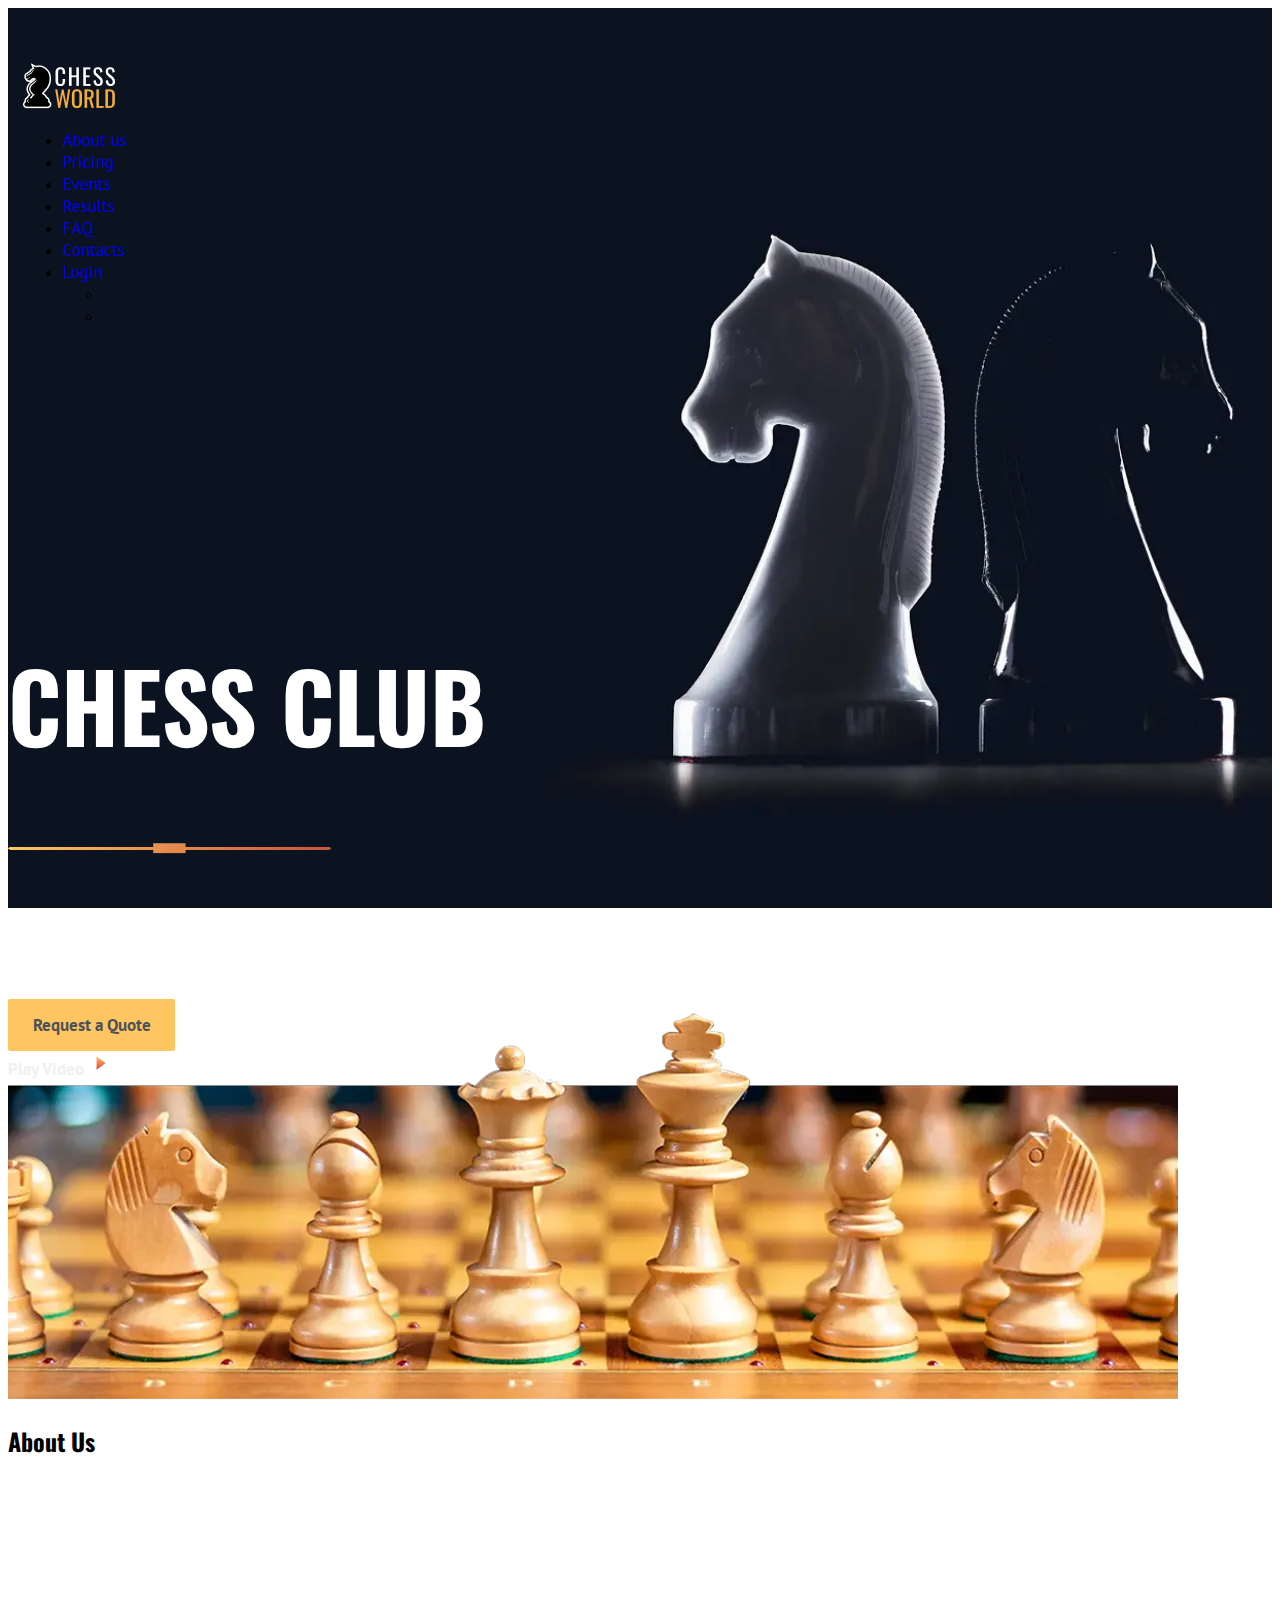
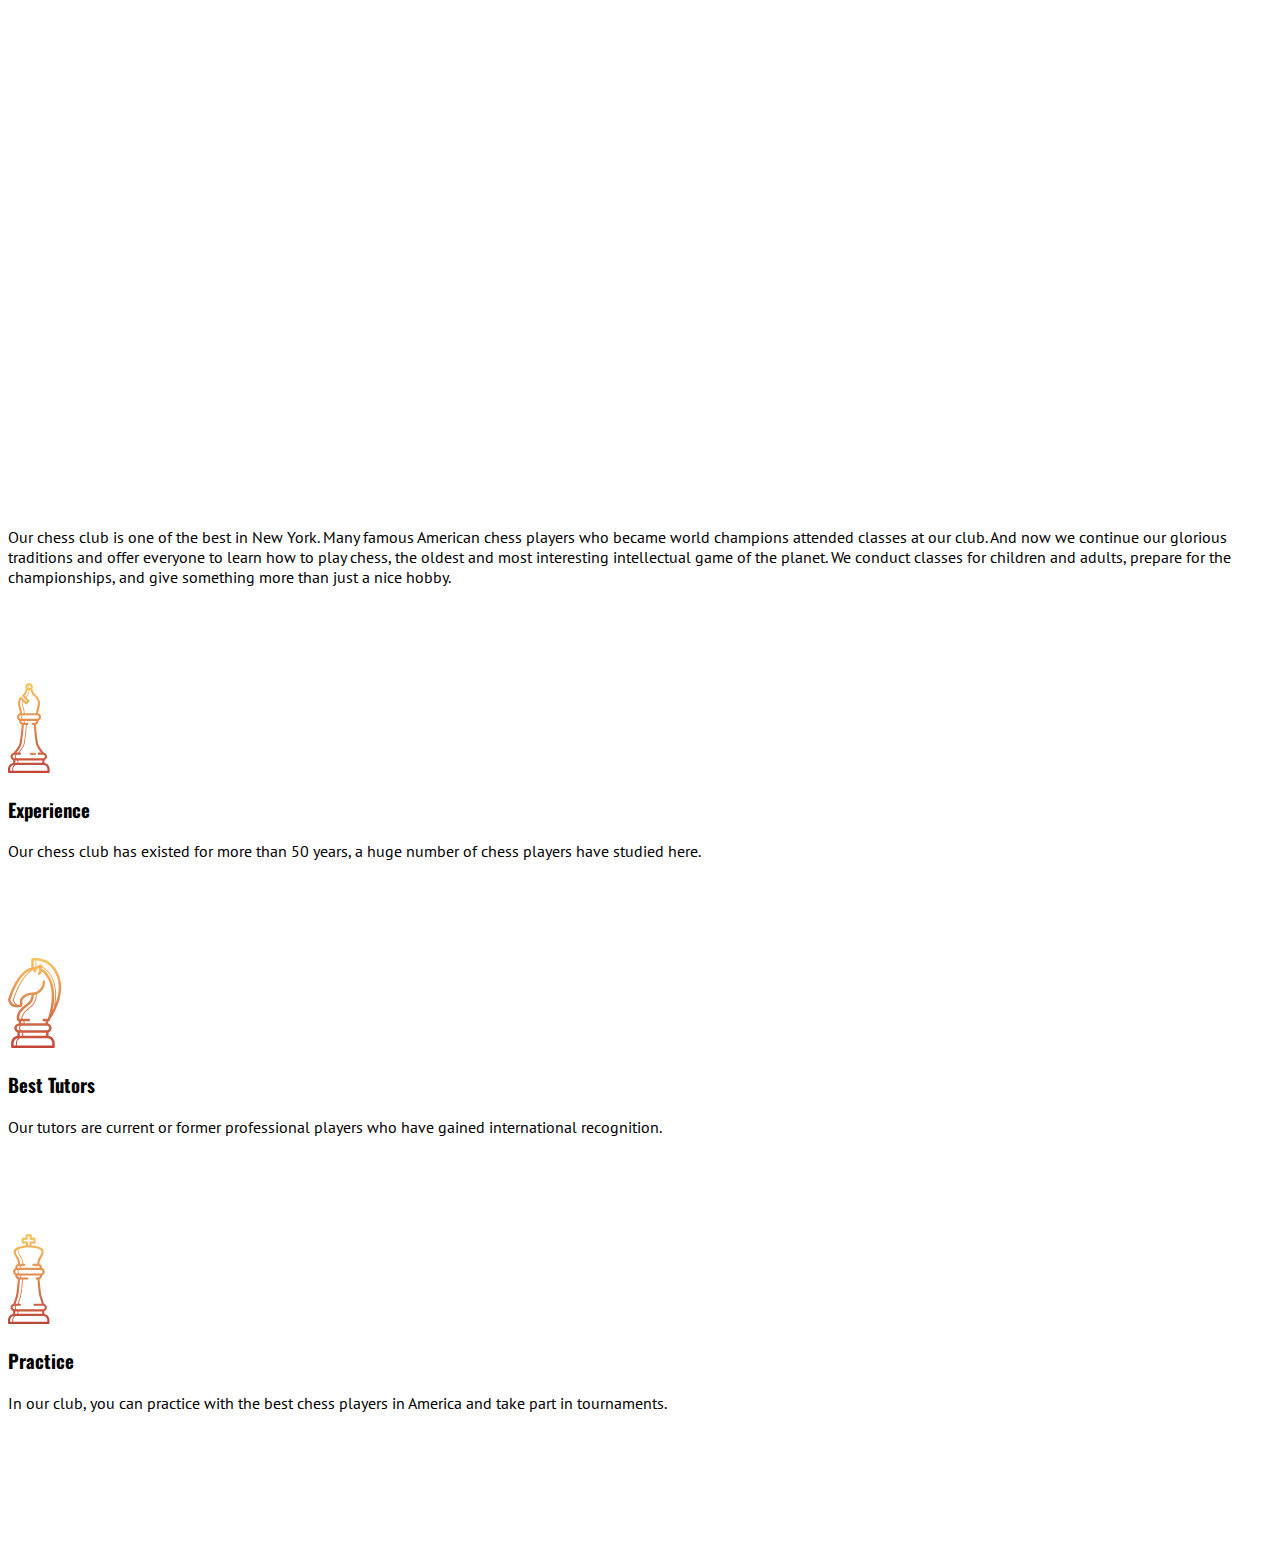
<file: index.html>
<!DOCTYPE html>
<html lang="en">

<head>
  <meta charset="utf-8">
  <meta name="viewport" content="width=device-width, initial-scale=1">
  <title>CHESS CLUB</title>
  <meta name="description"
    content="Join the premier NYC Chess Club for kids and adults. Get professional chess lessons, championship prep, and meet world-class tutors with 50+ years of experience.">

  <!--Oswald font-->
  <link rel="preconnect" href="https://fonts.googleapis.com">
  <link rel="preconnect" href="https://fonts.gstatic.com" crossorigin>
  <link
    href="https://fonts.googleapis.com/css2?family=Oswald:wght@200..700&family=Roboto:ital,wght@0,100..900;1,100..900&display=swap"
    rel="stylesheet">

  <!--PT Sans-->
  <link rel="preconnect" href="https://fonts.googleapis.com">
  <link rel="preconnect" href="https://fonts.gstatic.com" crossorigin>
  <link href="https://fonts.googleapis.com/css2?family=PT+Sans:ital,wght@0,400;0,700;1,400;1,700&display=swap"
    rel="stylesheet">

  <!--bootstrab link-->
  <link href="https://cdn.jsdelivr.net/npm/bootstrap@5.3.8/dist/css/bootstrap.min.css" rel="stylesheet"
    integrity="sha384-sRIl4kxILFvY47J16cr9ZwB07vP4J8+LH7qKQnuqkuIAvNWLzeN8tE5YBujZqJLB" crossorigin="anonymous">


  <!--base file-->
  <link rel="stylesheet" href="assests/css/base.css">
  <!--main link-->
  <link rel="stylesheet" href="assests/css/main.css">
</head>

<body>
  <header class="header">
    <nav class="navbar navbar-expand-lg paddingt55 paddingLR15">
      <div class="container">
        <a class="navbar-brand" href="./index.html"><img src="./assests/img/index/logo.png" alt="logo"></a>
        <button class="navbar-toggler" type="button" data-bs-toggle="collapse" data-bs-target="#navbarNavDropdown"
          aria-controls="navbarNavDropdown" aria-expanded="false" aria-label="Toggle navigation">
          <span class="navbar-toggler-icon"></span>
        </button>
        <div class="collapse navbar-collapse" id="navbarNavDropdown">
          <ul class="navbar-nav ms-auto text-center gap40">
            <li class="nav-item">
              <a class="nav-link text-light" href="./About.html">About us</a>
            </li>
            <li class="nav-item">
              <a class="nav-link text-light" href="./Pricing.html">Pricing</a>
            </li>
            <li class="nav-item">
              <a class="nav-link text-light" href="./Events.html">Events</a>
            </li>
            <li class="nav-item">
              <a class="nav-link text-light" href="./Results.html">Results</a>
            </li>
            <li class="nav-item">
              <a class="nav-link text-light" href="./FAQ.html">FAQ</a>
            </li>
            <li class="nav-item">
              <a class="nav-link text-light" href="./Contacts.html">Contacts</a>
            </li>
            <li class="nav-item dropdown">
              <a class="nav-link text-light dropdown-toggle" href="#" role="button" data-bs-toggle="dropdown"
                aria-expanded="false">
                Login
              </a>
              <ul class="dropdown-menu">
                <li><a class="dropdown-item text-coldark" href="./Signup.html">Sign up</a></li>
                <li><a class="dropdown-item text-coldark" href="./Signin.html">Sign in</a></li>
              </ul>
            </li>
          </ul>
        </div>
      </div>
    </nav>

    <section class="hero d-flex align-items-center h-100 paddingB250 paddingt250">
      <div class="container">
        <div class="chess align-items-start paddingB18">
          <h1>CHESS CLUB</h1>
        </div>
        <div class="image paddingB21"><img src="./assests/img/index/shape.webp" alt=""></div>
        <p class="desOfTitle text-light paddingB41">One of the best chess clubs in New York for kids and adults.</p>
        <div class="d-flex gap-4 flex-wrap">
          <div class="reqTContact"><a class="innerreqTContact bg-yellow text-black" href="./Contacts.html">Request a
              Quote</a></div>
          <div class="play d-flex align-items-center">
            <a href="./Results.html">
              <span class="inplay text-light">Play Video</span>
              <img src="assests/img/index/triangle.svg">
            </a>
          </div>
        </div>
      </div>
    </section>
  </header>

  <main>
    <section class="aboutUst container">
      <div class="chessboard text-center paddingt100">
        <img src="./assests/img/index/Illustration.webp" alt="chessboard">
      </div>
      <div class="about d-flex flex-column text-center justify-content-center align-items-center">
        <h2>About Us</h2>
        <img src="assests/img/index/shape1.webp" alt="">
        <p>Our chess club is one of the best in New York. Many famous American chess players who became world champions
          attended classes at our club. And now we
          continue our glorious traditions and offer everyone to learn how to play chess, the oldest and most
          interesting intellectual game of the planet. We conduct
          classes for children and adults, prepare for the championships, and give something more than just a nice
          hobby.</p>
      </div>
      <div class="paddingt40 paddingB82">
        <div class="row">
          <div class="col-sm-4 mb-3 mb-sm-0">
            <div class="card rounded-0 border2">
              <div class="card-body text-center d-flex flex-column align-items-center gap15 paddingB41 ">
                <img class="paddingt40" src="assests/img/index/elephant.webp" alt="elephant">
                <h3 class="card-title">Experience</h3>
                <p class="card-text about">Our chess club has existed for more than 50 years, a huge number of chess players have studied here.</p>
              </div>
            </div>
          </div>
          <div class="col-sm-4">
            <div class="card rounded-0 border2">
              <div class="card-body text-center d-flex flex-column align-items-center gap15 paddingB41">
                <img class="paddingt40" src="assests/img/index/knight.webp" alt="knight">
                <h3 class="card-title">Best Tutors</h3>
                <p class="card-text">Our tutors are current or former professional players who have gained international recognition.</p>
              </div>
            </div>
          </div>
          <div class="col-sm-4">
            <div class="card rounded-0 border2">
              <div class="card-body text-center d-flex flex-column align-items-center gap15 paddingB41">
                <img class="paddingt40" src="assests/img/index/king.webp" alt="king">
                <h3 class="card-title">Practice</h3>
                <p class="card-text">In our club, you can practice with the best chess players in America and take part in tournaments.</p>
              </div>
            </div>
          </div>
        </div>
      </div>
    </section>

    <section>

    </section>
  </main>





  <!--Js link-->
  <script src="https://cdn.jsdelivr.net/npm/bootstrap@5.3.8/dist/js/bootstrap.bundle.min.js"
    integrity="sha384-FKyoEForCGlyvwx9Hj09JcYn3nv7wiPVlz7YYwJrWVcXK/BmnVDxM+D2scQbITxI"
    crossorigin="anonymous"></script>
</body>

</html>
</file>
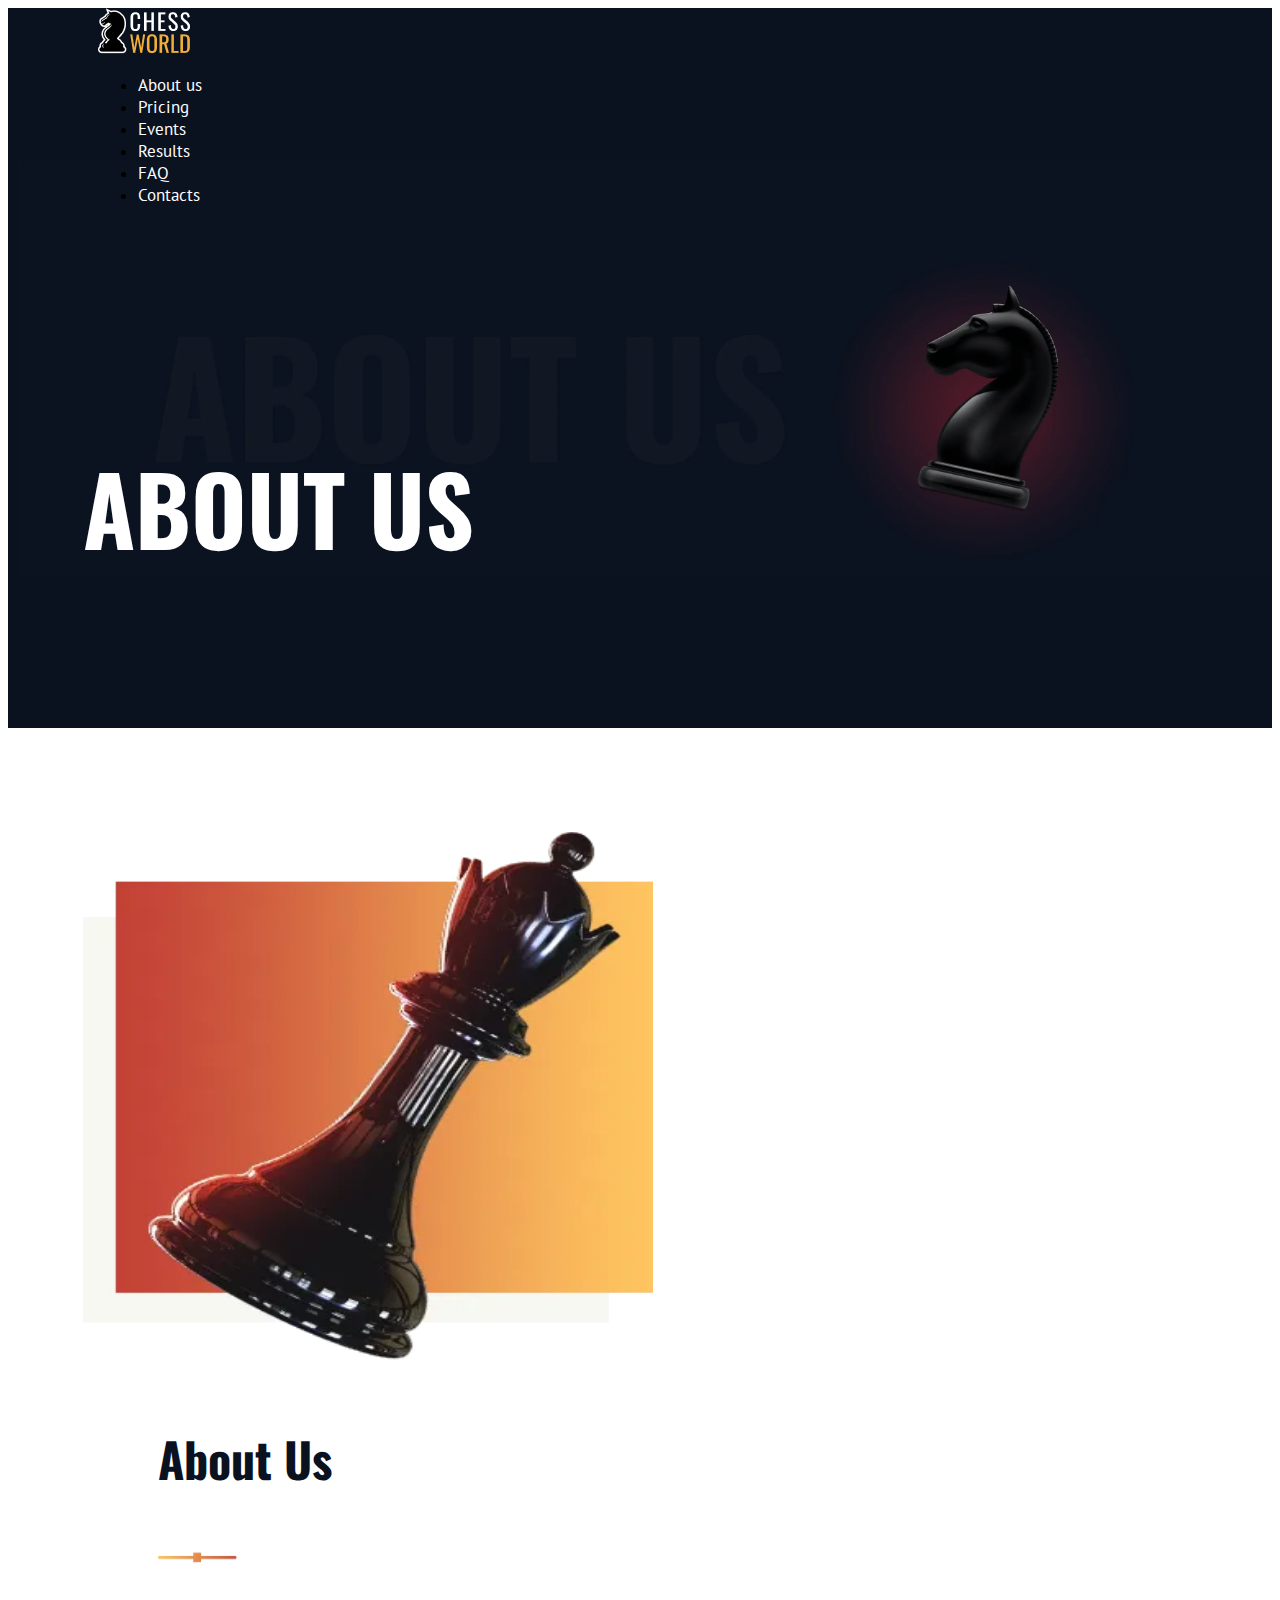
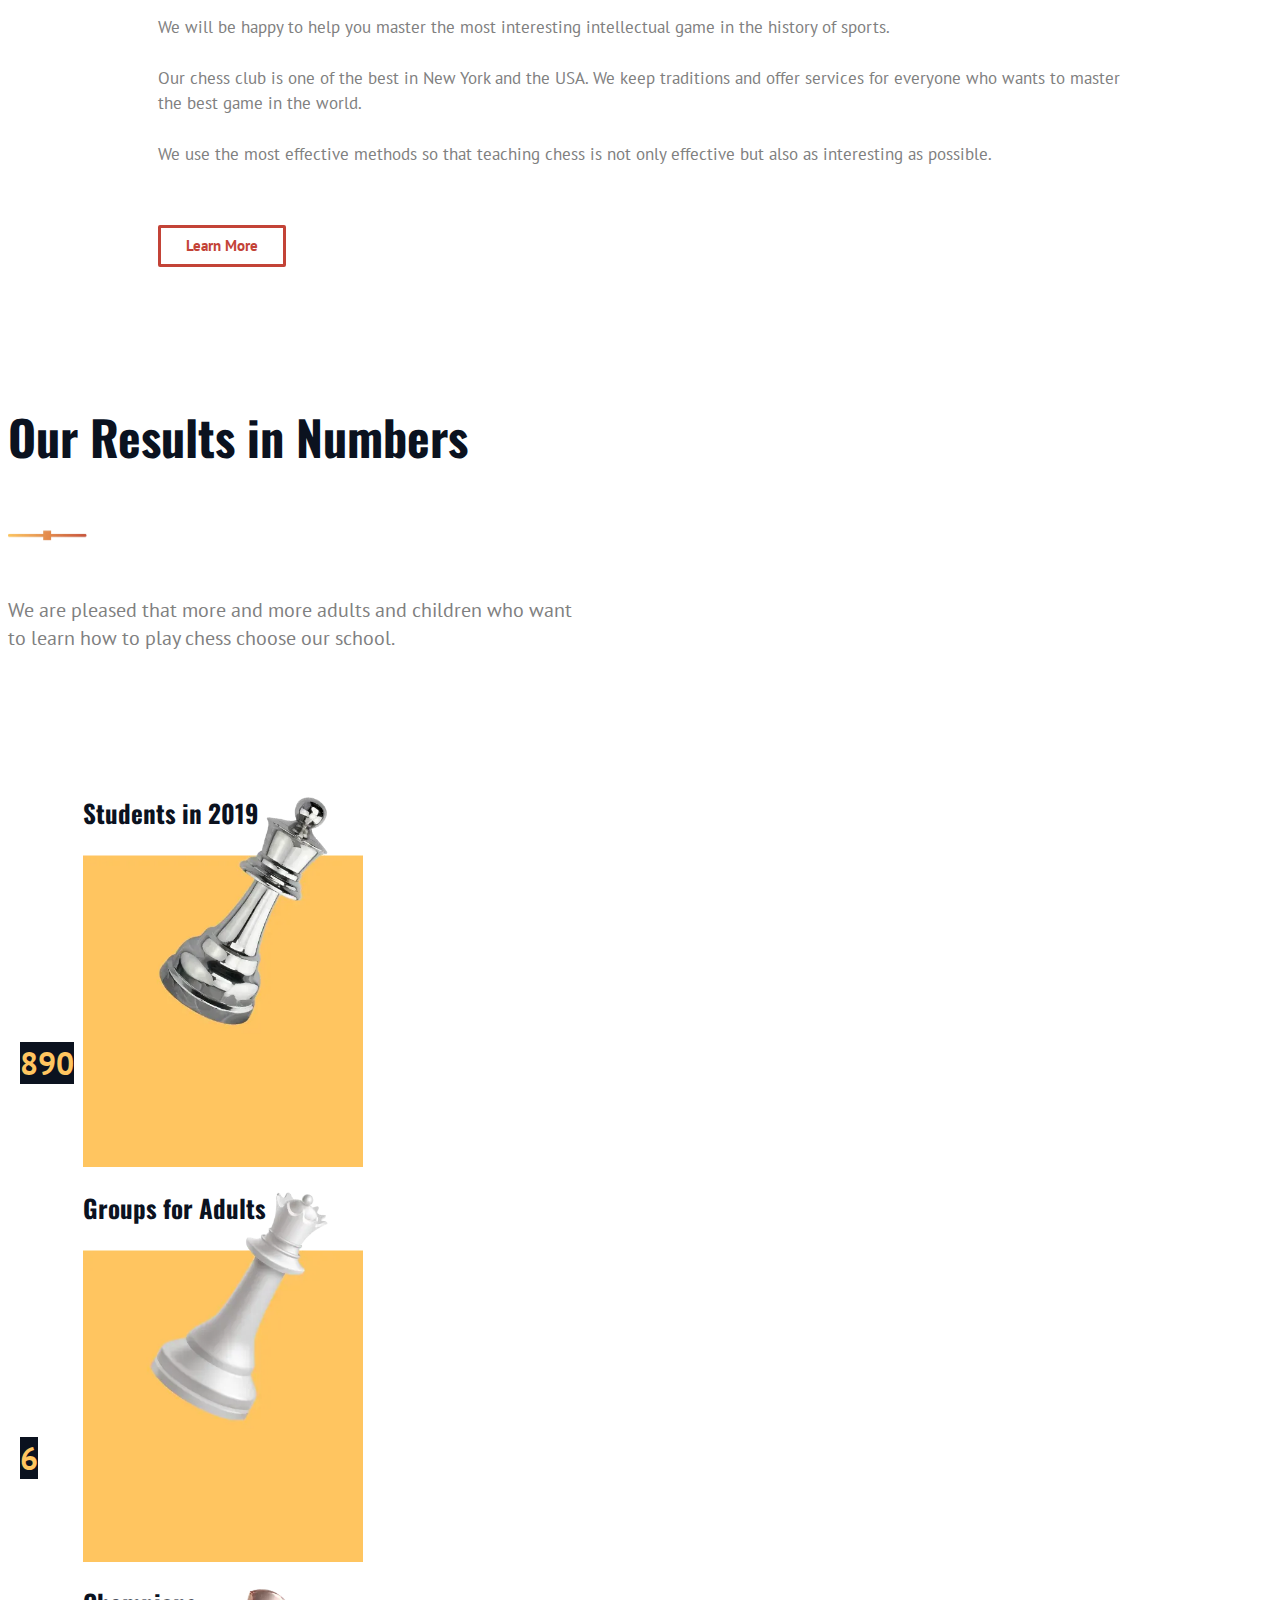
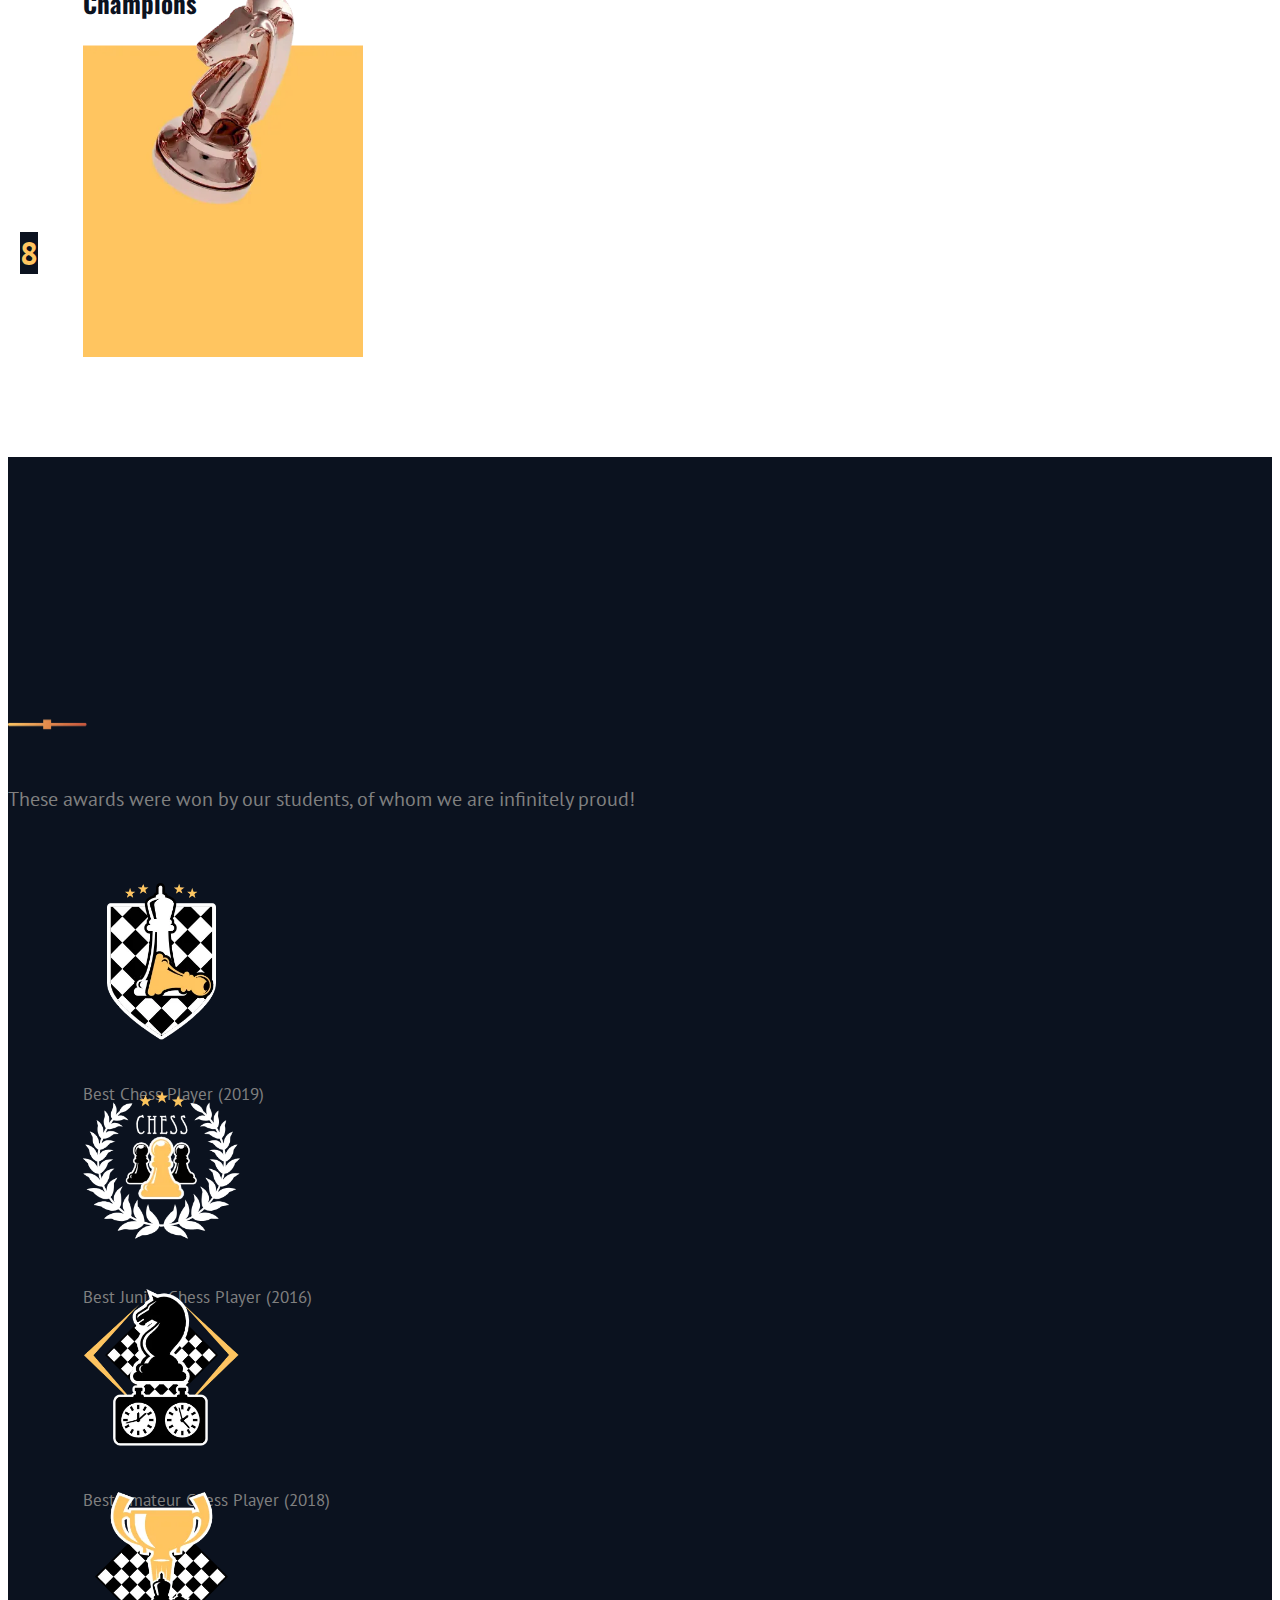
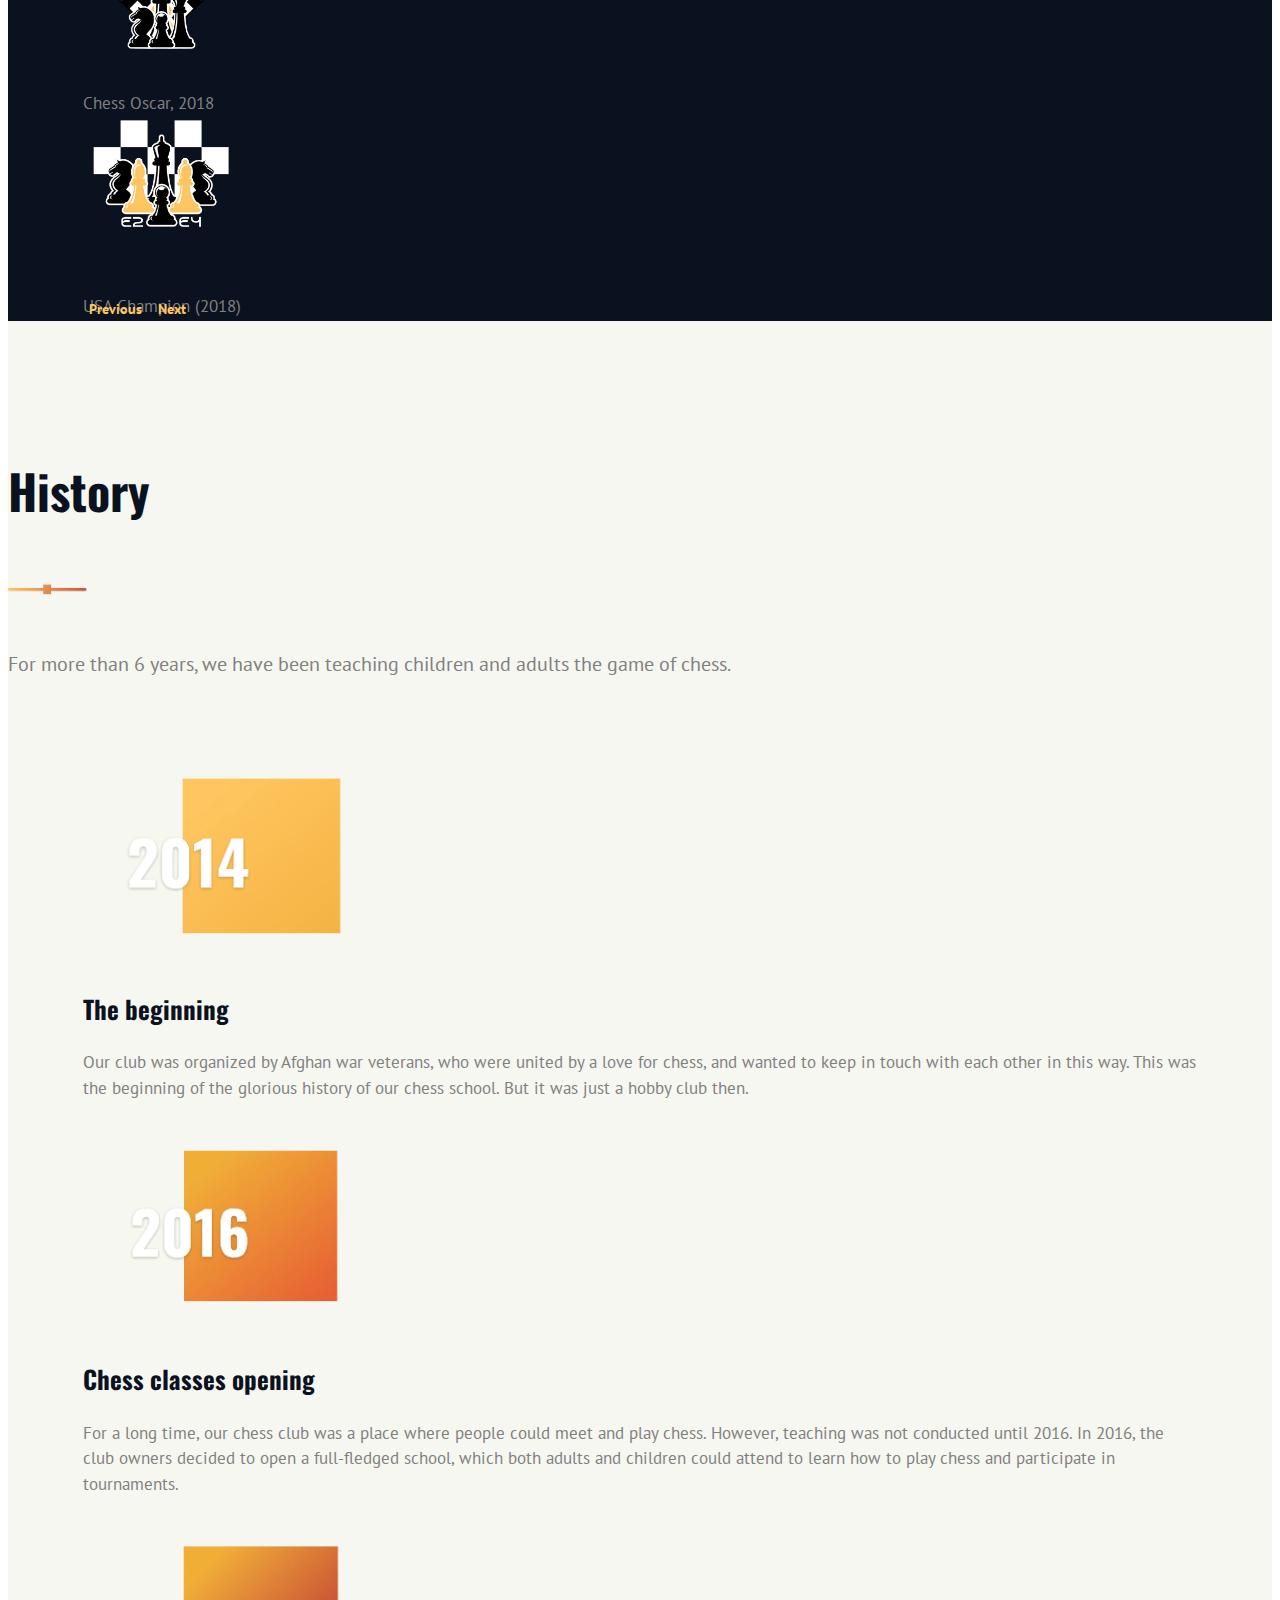
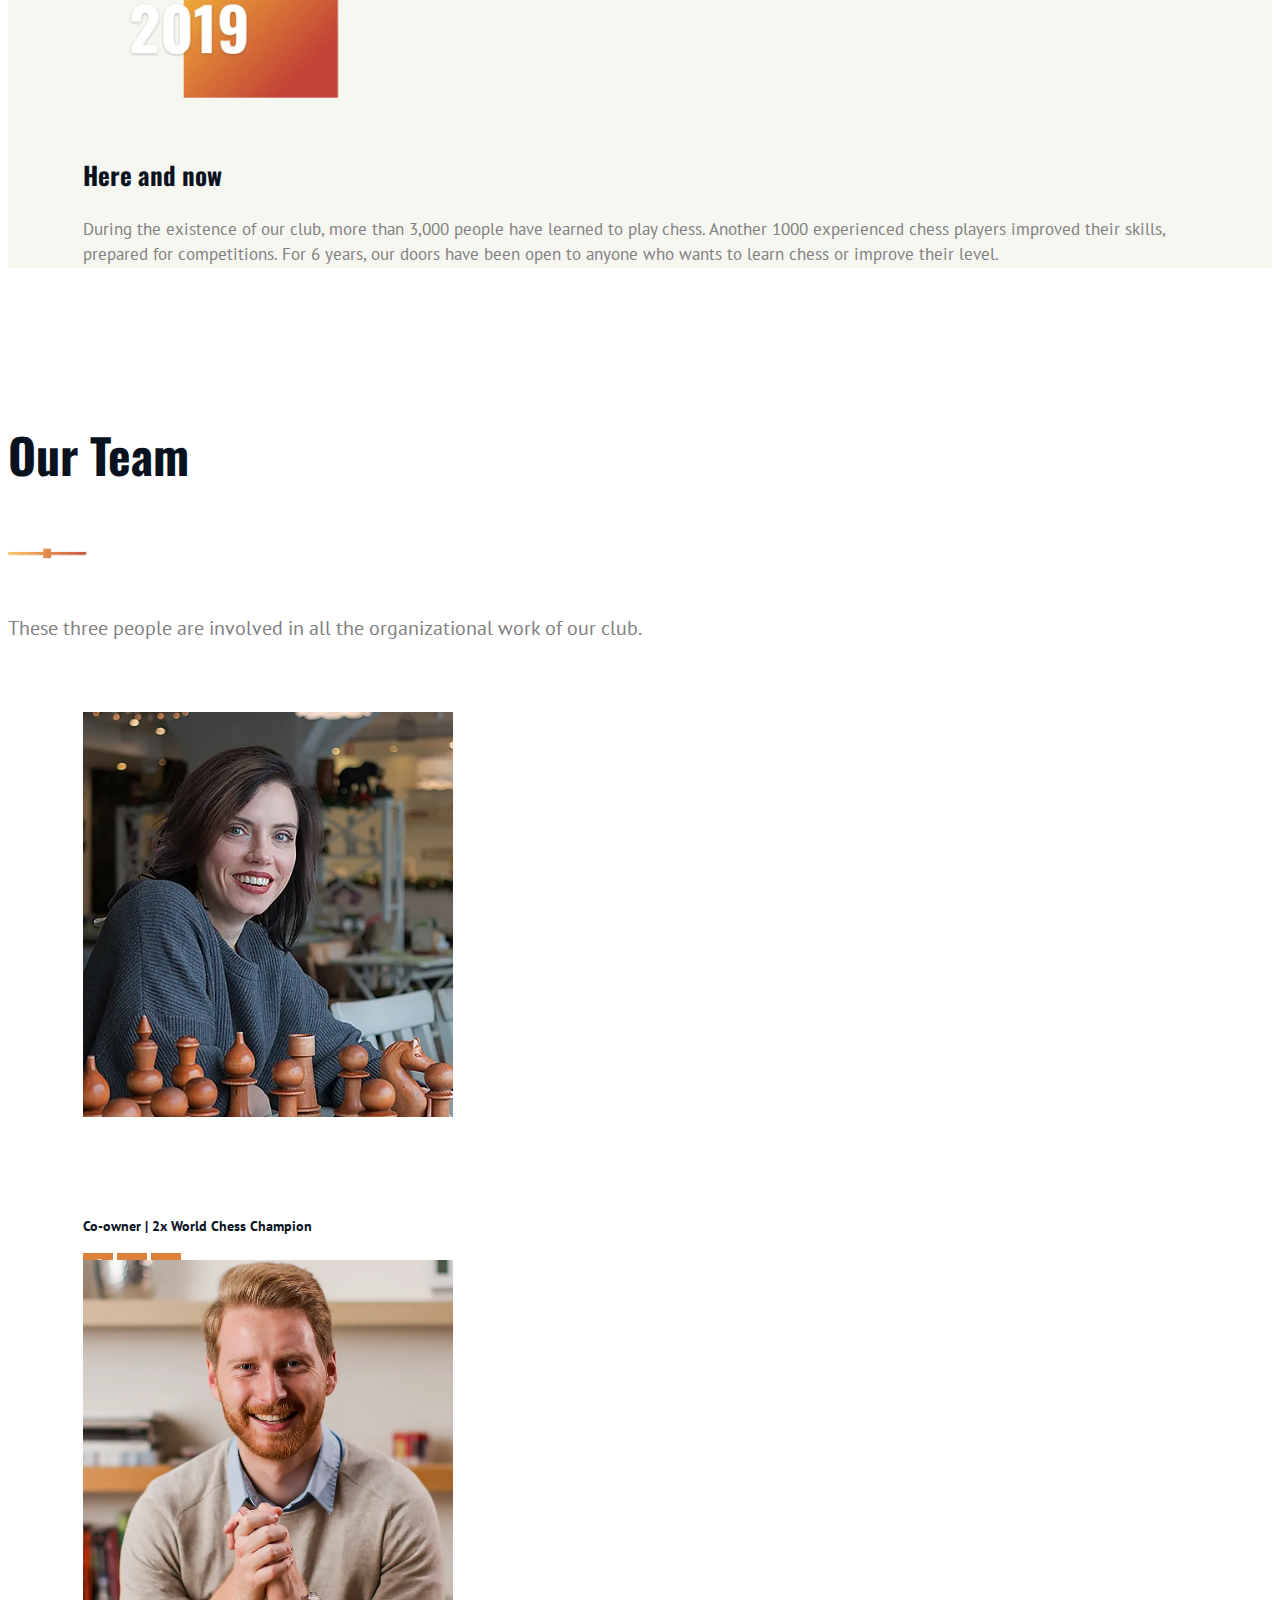
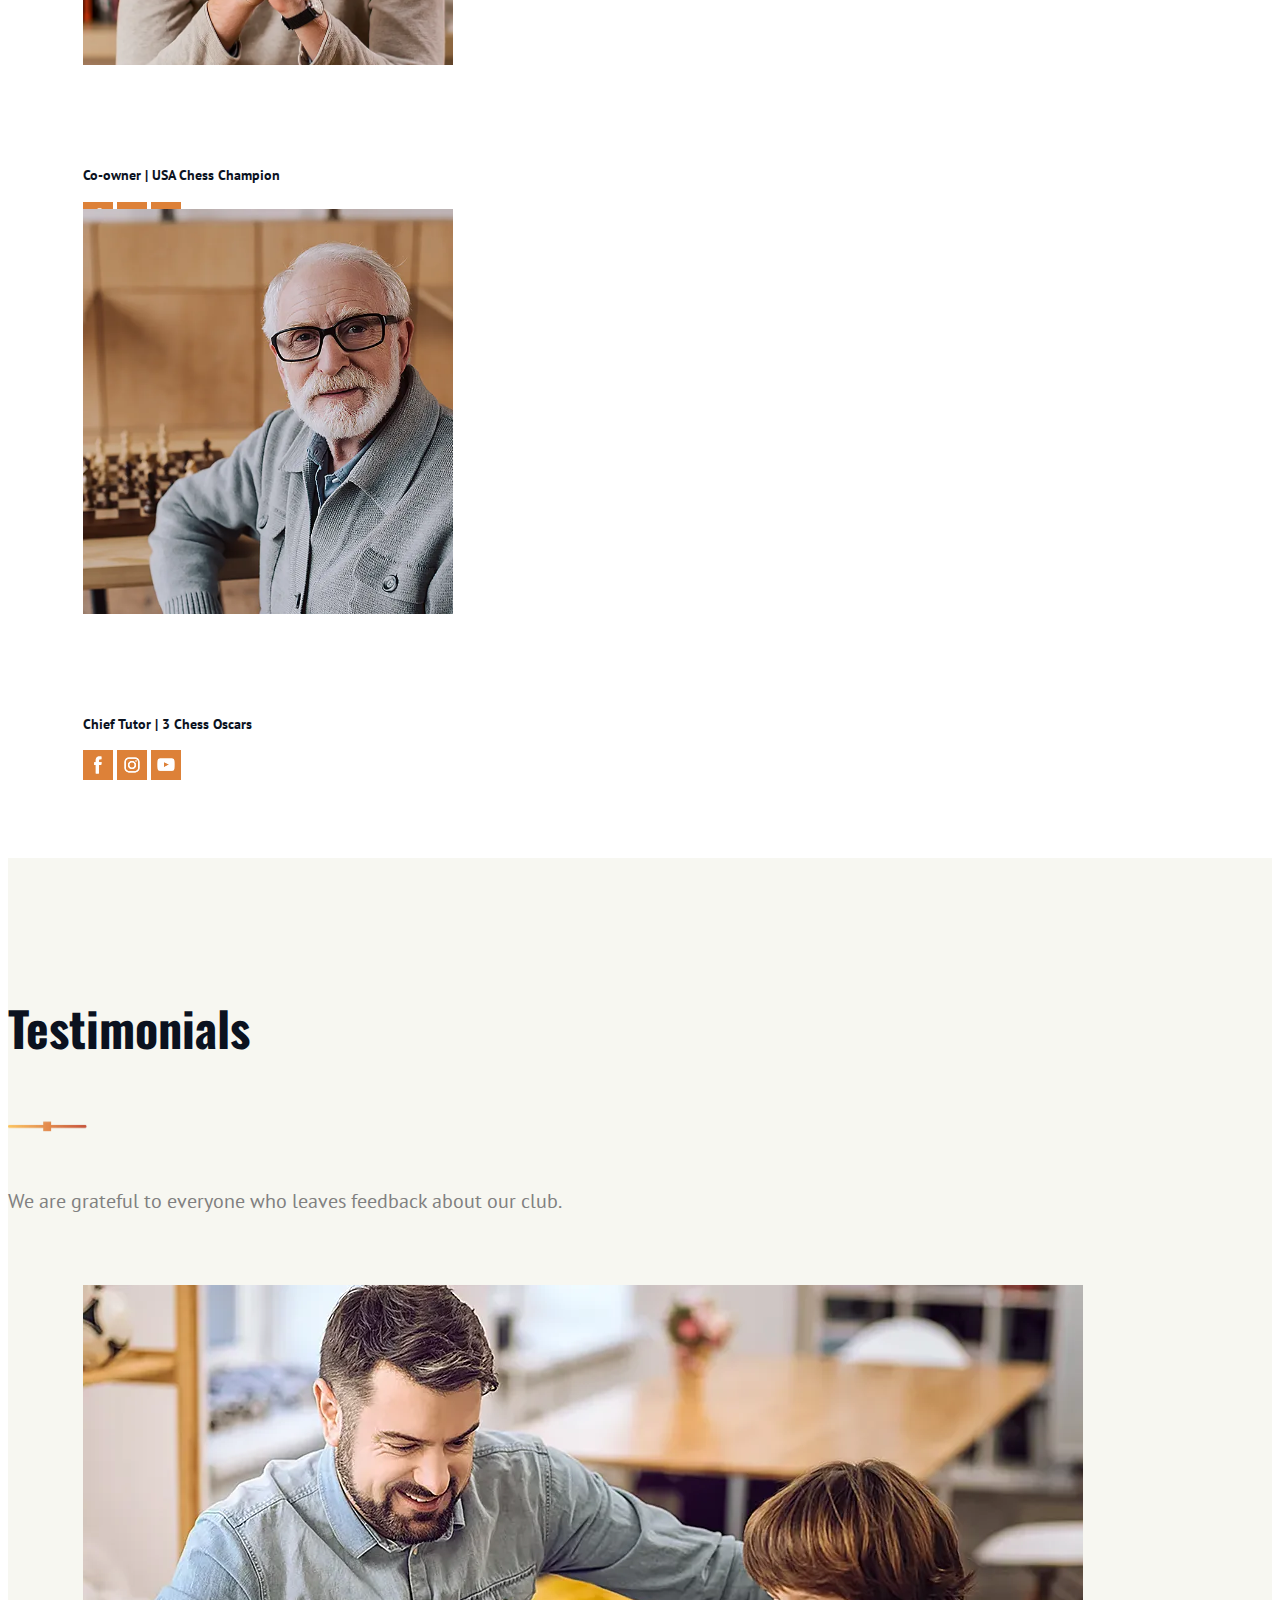
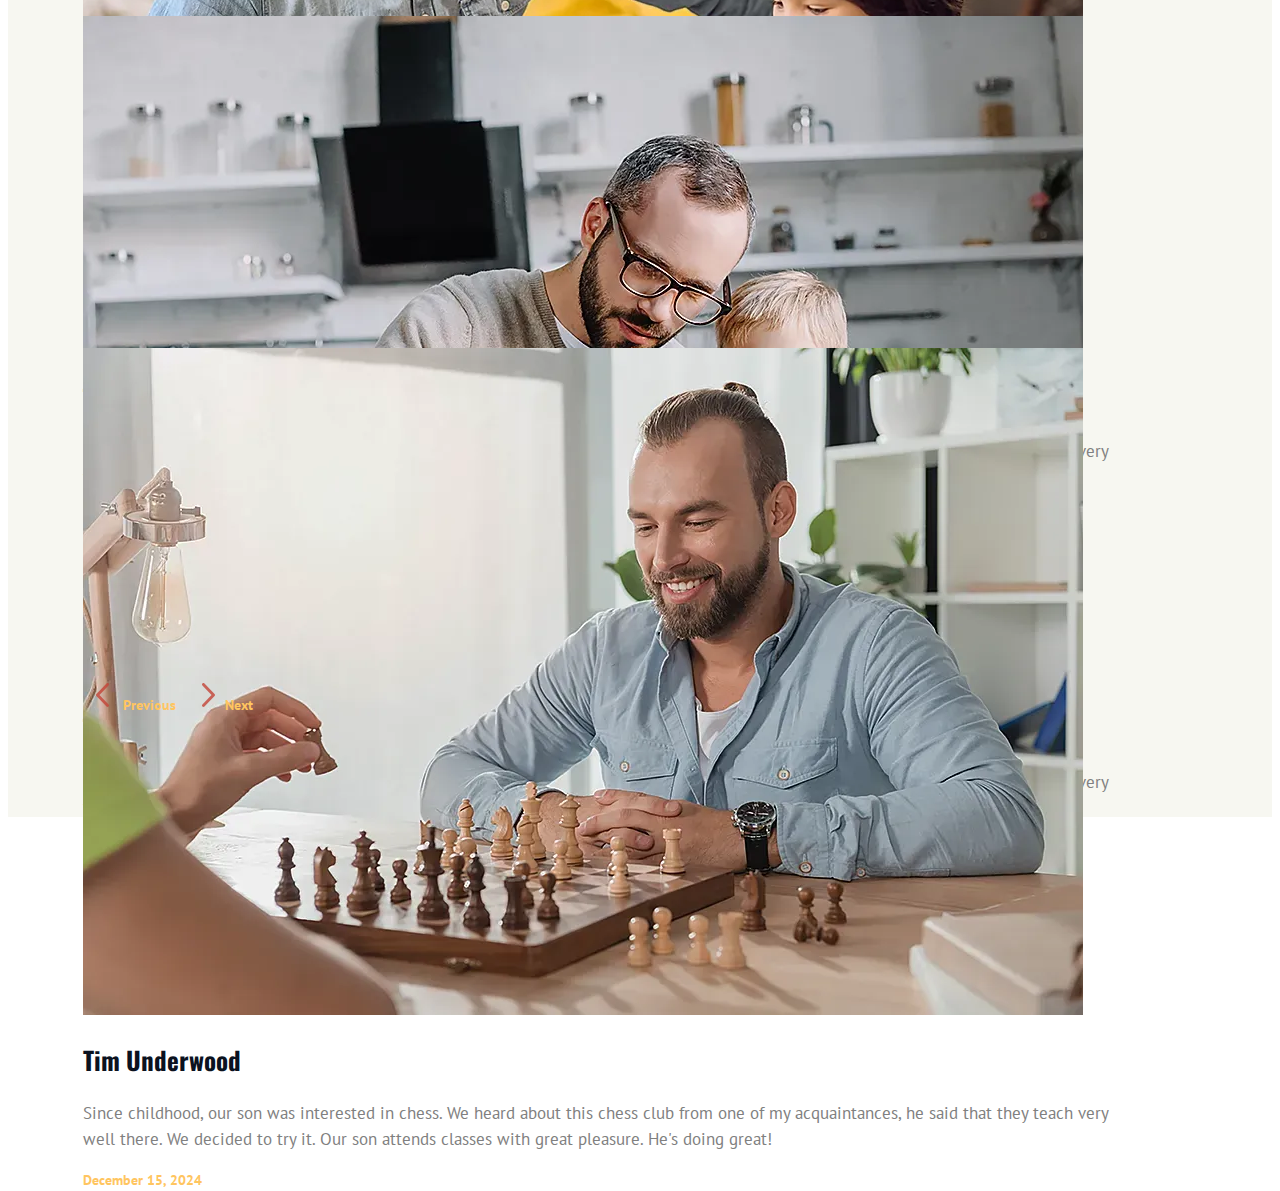
<file: About.html>
<!DOCTYPE html>
<html lang="en">

<head>
  <meta charset="utf-8">
  <meta name="viewport" content="width=device-width, initial-scale=1">
  <title>About us</title>
  <meta name="description"
    content="Learn about our prestigious NYC Chess Club, home to champions for over 50 years. We offer expert instruction for all ages, preparing students for championships and continuing a legacy of chess excellence.">

  <!--Oswald font-->
  <link rel="preconnect" href="https://fonts.googleapis.com">
  <link rel="preconnect" href="https://fonts.gstatic.com" crossorigin>
  <link
    href="https://fonts.googleapis.com/css2?family=Oswald:wght@200..700&family=Roboto:ital,wght@0,100..900;1,100..900&display=swap"
    rel="stylesheet">

  <!--PT Sans-->
  <link rel="preconnect" href="https://fonts.googleapis.com">
  <link rel="preconnect" href="https://fonts.gstatic.com" crossorigin>
  <link href="https://fonts.googleapis.com/css2?family=PT+Sans:ital,wght@0,400;0,700;1,400;1,700&display=swap"
    rel="stylesheet">

  <!--bootstrab link-->
  <link href="https://cdn.jsdelivr.net/npm/bootstrap@5.3.8/dist/css/bootstrap.min.css" rel="stylesheet"
    integrity="sha384-sRIl4kxILFvY47J16cr9ZwB07vP4J8+LH7qKQnuqkuIAvNWLzeN8tE5YBujZqJLB" crossorigin="anonymous">
  <!--about file-->
  <link rel="stylesheet" href="assests/css/about.css">

  <!--base file-->
  <link rel="stylesheet" href="assests/css/base.css">
</head>

<body>
  <header class="header">
    <nav class="navbar navbar-expand-lg paddingt30 paddingLR15">
      <div class="container">
        <a class="navbar-brand" href="./index.html"><img src="./assests/img/index/logo.png" alt="logo"></a>
        <button class="navbar-toggler" type="button" data-bs-toggle="collapse" data-bs-target="#navbarNavDropdown"
          aria-controls="navbarNavDropdown" aria-expanded="false" aria-label="Toggle navigation">
          <span class="navbar-toggler-icon"></span>
        </button>
        <div class="collapse navbar-collapse" id="navbarNavDropdown">
          <ul class="navbar-nav ms-auto text-center gap40">
            <li class="nav-item">
              <a class="nav-link" href="./About.html">About us</a>
            </li>
            <li class="nav-item">
              <a class="nav-link" href="./Pricing.html">Pricing</a>
            </li>
            <li class="nav-item">
              <a class="nav-link" href="./Events.html">Events</a>
            </li>
            <li class="nav-item">
              <a class="nav-link" href="./Results.html">Results</a>
            </li>
            <li class="nav-item">
              <a class="nav-link" href="./FAQ.html">FAQ</a>
            </li>
            <li class="nav-item">
              <a class="nav-link" href="./Contacts.html">Contacts</a>
            </li>
          </ul>
        </div>


      </div>


    </nav>

    <div class="container">
      <div class="aboutUs">
        <h1>ABOUT US</h1>
      </div>
    </div>


  </header>
  <main>
    <section class="outer-about">
      <div class="aboutSection container d-flex paddingt90 ">

        <img class="queen" src="assests/img/about/chessQueen.webp" alt="">

        <div class="about d-flex flex-column justify-content-center align-items-start container paddingL120">
          <h2>About Us</h2>
          <img src="assests/img/index/shape.webp" alt="">
          <p class="">We will be happy to help you master the most interesting intellectual game in the
            history of sports.<br><br>

            Our chess club is one of the best in New York and the USA. We keep traditions and offer services for
            everyone who wants to master the best game in the world.<br><br>

            We use the most effective methods so that teaching chess is not only effective but also as interesting as
            possible.</p>
          <div class="paddingt40 text-center learn">
            <button><a href="Results.html">Learn More</a></button>
          </div>
        </div>
      </div>
    </section>

    <section>
      <div
        class="about d-flex flex-column text-center justify-content-center align-items-center paddingt90 paddingB100">
        <h2>Our Results in Numbers</h2>
        <img src="assests/img/index/shape.webp" alt="">
        <p class="aboutOffer">We are pleased that more and more adults and children who want<br> to learn how to play
          chess
          choose our school.</p>
      </div>
      <div class="container paddingB100 ">
        <div class="resultOfNum d-flex justify-content-between row">
          <div class="res st-res col-sm-4 mb-3 mb-sm-0">
            <h3 class="position-relative text-coldark ">Students in 2019</h3>
            <span class="rounded-circle d-flex align-items-center justify-content-center">890</span>
          </div>

          <div class="res nd-res col-sm-4">
            <h3 class="position-relative text-coldark ">Groups for Adults</h3>
            <span class="rounded-circle d-flex align-items-center justify-content-center">6</span>
          </div>

          <div class="res rd-res col-sm-4">
            <h3 class="position-relative text-coldark ">Champions</h3>
            <span class="rounded-circle d-flex align-items-center justify-content-center">8</span>
          </div>
        </div>
      </div>
    </section>

    <section class="bd-coldark">

      <div
        class="about d-flex flex-column text-center justify-content-center align-items-center paddingt90  paddingB50">
        <h2 class=" text-white">Awards</h2>
        <img src="assests/img/index/shape.webp" alt="">
        <p class="aboutOffer  text-white">These awards were won by our students, of whom we are infinitely proud!</p>
      </div>


      <div id="carouselExample" class="carousel slide container">
        <div class="carousel-inner">
          <div
            class="carousel-item active award-pic text-center d-flex flex-column align-items-center justify-content-center">
            <img src="assests/img/about/best.webp" class="d-block paddingB21" alt="...">
            <p class="text-white">Best Chess Player (2019)</p>
          </div>
          <div
            class="carousel-item  award-pic text-center d-flex flex-column align-items-center justify-content-center">
            <img src="assests/img/about/junior.webp" class="d-block paddingB21" alt="...">
            <p class="text-white">Best Junior Chess Player (2016)</p>
          </div>
          <div
            class="carousel-item  award-pic text-center d-flex flex-column align-items-center justify-content-center">
            <img src="assests/img/about/amateur.webp" class="d-block paddingB21" alt="...">
            <p class="text-white">Best Amateur Chess Player (2018)</p>
          </div>
          <div
            class="carousel-item  award-pic text-center d-flex flex-column align-items-center justify-content-center">
            <img src="assests/img/about/oscar.webp" class="d-block paddingB21" alt="...">
            <p class="text-white">Chess Oscar, 2018</p>
          </div>
          <div
            class="carousel-item  award-pic text-center d-flex flex-column align-items-center justify-content-center">
            <img src="assests/img/about/champian.webp " class="d-block paddingB21" alt="...">
            <p class="text-white">USA Champion (2018)</p>
          </div>
        </div>
        <button class="carousel-control-prev" type="button" data-bs-target="#carouselExample" data-bs-slide="prev">
          <span class="carousel-control-prev-icon" aria-hidden="true"></span>
          <span class="visually-hidden">Previous</span>
        </button>
        <button class="carousel-control-next" type="button" data-bs-target="#carouselExample" data-bs-slide="next">
          <span class="carousel-control-next-icon" aria-hidden="true"></span>
          <span class="visually-hidden">Next</span>
        </button>
      </div>

    </section>

    <section class="paddingt90 bg-F7F7F1">
      <div class="about d-flex flex-column text-center justify-content-center align-items-center paddingB50">
        <h2>History</h2>
        <img src="assests/img/index/shape.webp" alt="">
        <p class="aboutOffer">For more than 6 years, we have been teaching children and adults the game of chess.</p>
      </div>

      <div class="details-history container d-flex flex-column gap63">
        <div class="d-flex justify-content-center col-12 gap-5 flex-wrap">
          <img class="col-5" src="assests/img/about/2014.webp" alt="">
          <div class="col-7 d-flex flex-column justify-content-center">
            <h3 class="text-coldark">The beginning</h3>
            <p>Our club was organized by Afghan war veterans, who were united by a love for chess, and wanted to keep in
              touch with each other in this way. This was the beginning of the glorious history of our chess school. But
              it was just a hobby club then.</p>
          </div>
        </div>

        <div class="d-flex justify-content-center col-12 gap-5 flex-wrap">
          <img class="col-5 " src="assests/img/about/2016.webp" alt="">
          <div class="col-7 d-flex flex-column justify-content-center">
            <h3 class="text-coldark">Chess classes opening</h3>
            <p>For a long time, our chess club was a place where people could meet and play chess. However, teaching was
              not conducted until 2016. In 2016, the club owners decided to open a full-fledged school, which both
              adults and children could attend to learn how to play chess and participate in tournaments.</p>
          </div>
        </div>

        <div class="d-flex justify-content-center col-12 gap-5 flex-wrap paddingB60">
          <img class="col-5" src="assests/img/about/2019.webp" alt="">
          <div class="col-7 d-flex flex-column justify-content-center">
            <h3 class="text-coldark">Here and now</h3>
            <p>During the existence of our club, more than 3,000 people have learned to play chess. Another 1000
              experienced chess players improved their skills, prepared for competitions. For 6 years, our doors have
              been open to anyone who wants to learn chess or improve their level.</p>
          </div>
        </div>
      </div>
    </section>

    <section>
      <div class="about d-flex flex-column text-center justify-content-center align-items-center paddingt90 paddingB50">
        <h2>Our Team</h2>
        <img src="assests/img/index/shape.webp" alt="">
        <p class="aboutOffer">These three people are involved in all the organizational work of our club.</p>
      </div>
      <div class="container paddingB100 d-flex gap30 outerCard">
        <div class="card border-0 totCard">
          <img src="assests/img/about/Amanda.webp" class="card-img-top cardImg rounded-0" alt="...">
          <div class="card-body text-center d-flex flex-column">
            <h3 class="card-title p-0 paddingB12">Amanda Shimmer</h3>
            <div class="paddingB16 ">
              <span class="cardSpan ">Co-owner | 2x World Chess Champion</span>
            </div>
            <div class="d-flex justify-content-center gap15">
              <a href="https://www.facebook.com/" class="btn p-0" target="_blank"><img
                  src="assests/img/about/facebook.svg" alt=""></a>
              <a href="https://www.instagram.com/" class="btn p-0" target="_blank"><img
                  src="assests/img/about/instagram.svg" alt=""></a>
              <a href="https://www.youtube.com/" class="btn p-0" target="_blank"><img
                  src="assests/img/about/youtube.svg" alt=""></a>
            </div>
          </div>
        </div>

        <div class="card border-0 totCard">
          <img src="assests/img/about/Daniel.webp" class="card-img-top d-flex cardImg rounded-0" alt="...">
          <div class="card-body text-center d-flex flex-column">
            <h3 class="card-title p-0 paddingB12">Daniel Pevzner</h3>
            <div class="paddingB16 ">
              <span class="cardSpan ">Co-owner | USA Chess Champion</span>
            </div>
            <div class="d-flex justify-content-center gap15">
              <a href="https://www.facebook.com/" class="btn p-0" target="_blank"><img
                  src="assests/img/about/facebook.svg" alt=""></a>
              <a href="https://www.instagram.com/" class="btn p-0" target="_blank"><img
                  src="assests/img/about/instagram.svg" alt=""></a>
              <a href="https://www.youtube.com/" class="btn p-0" target="_blank"><img
                  src="assests/img/about/youtube.svg" alt=""></a>
            </div>
          </div>
        </div>

        <div class="card border-0 totCard ">
          <img src="assests/img/about/Robin.webp" class="card-img-top cardImg rounded-0" alt="...">
          <div class="card-body text-center d-flex flex-column">
            <h3 class="card-title p-0 paddingB12">Robin Assad</h3>
            <div class="paddingB16 ">
              <span class="cardSpan ">Chief Tutor | 3 Chess Oscars</span>
            </div>
            <div class="d-flex justify-content-center gap15">
              <a href="https://www.facebook.com/" class="btn p-0" target="_blank"><img
                  src="assests/img/about/facebook.svg" alt=""></a>
              <a href="https://www.instagram.com/" class="btn p-0" target="_blank"><img
                  src="assests/img/about/instagram.svg" alt=""></a>
              <a href="https://www.youtube.com/" class="btn p-0" target="_blank"><img
                  src="assests/img/about/youtube.svg" alt=""></a>
            </div>
          </div>
        </div>
      </div>
    </section>

    <section class="bg-F7F7F1 paddingB100">
      <div class="about d-flex flex-column text-center justify-content-center align-items-center paddingt90 paddingB50">
        <h2>Testimonials</h2>
        <img src="assests/img/index/shape.webp" alt="">
        <p class="aboutOffer">We are grateful to everyone who leaves feedback about our club.</p>
      </div>



      <div id="carouselExample1" class="carousel slide container">
        <div class="carousel-inner paddingL70">
          <div class="carousel-item active testImg d-flex justify-content-center">
            <img src="assests/img/about/tim.webp" class="d-block" alt="...">
            <div class="d-flex flex-column justify-content-center bg-whitec paddingL45 gap30">
              <h3 class="text-coldark">Tim Underwood</h3>
              <p class="paddingR50">Since childhood, our son was interested in chess. We heard about this chess club from one of my
                acquaintances, he said that they teach very well there. We decided to try it. Our son attends classes
                with great pleasure. He's doing great!</p>
                <span>December 15, 2024</span>
            </div>
          </div>
          <div class="carousel-item testImg d-flex justify-content-center ">
            <img src="assests/img/about/andrew.webp" class="d-block" alt="...">
            <div class="d-flex flex-column justify-content-center bg-white paddingL45 gap30">
              <h3 class="text-coldark">Tim Underwood</h3>
              <p class="paddingR50">Since childhood, our son was interested in chess. We heard about this chess club from one of my
                acquaintances, he said that they teach very well there. We decided to try it. Our son attends classes
                with great pleasure. He's doing great!</p>
                <span>December 15, 2024</span>
            </div>
          </div>
          <div class="carousel-item testImg d-flex justify-content-center">
            <img src="assests/img/about/andrewSh.webp" class="d-block" alt="...">
            <div class="d-flex flex-column justify-content-center bg-white paddingL45 gap30">
              <h3 class="text-coldark">Tim Underwood</h3>
              <p class="paddingR50">Since childhood, our son was interested in chess. We heard about this chess club from one of my
                acquaintances, he said that they teach very well there. We decided to try it. Our son attends classes
                with great pleasure. He's doing great!</p>
                <span>December 15, 2024</span>
            </div>
          </div>
        </div>
        <button class="carousel-control-prev h" type="button" data-bs-target="#carouselExample1" data-bs-slide="prev">
          <span class="carousel-control-prev-icon " aria-hidden="true"><img src="assests/img/about/left.svg" alt=""></span>
          <span class="visually-hidden">Previous</span>
        </button>
        <button class="carousel-control-next" type="button" data-bs-target="#carouselExample1" data-bs-slide="next">
          <span class="carousel-control-next-icon" aria-hidden="true"><img src="assests/img/about/right.svg" alt=""></span>
          <span class="visually-hidden">Next</span>
        </button>
      </div>
    </section>
  </main>





  <!--Js link-->
  <script src="https://cdn.jsdelivr.net/npm/bootstrap@5.3.8/dist/js/bootstrap.bundle.min.js"
    integrity="sha384-FKyoEForCGlyvwx9Hj09JcYn3nv7wiPVlz7YYwJrWVcXK/BmnVDxM+D2scQbITxI"
    crossorigin="anonymous"></script>
</body>

</html>
</file>
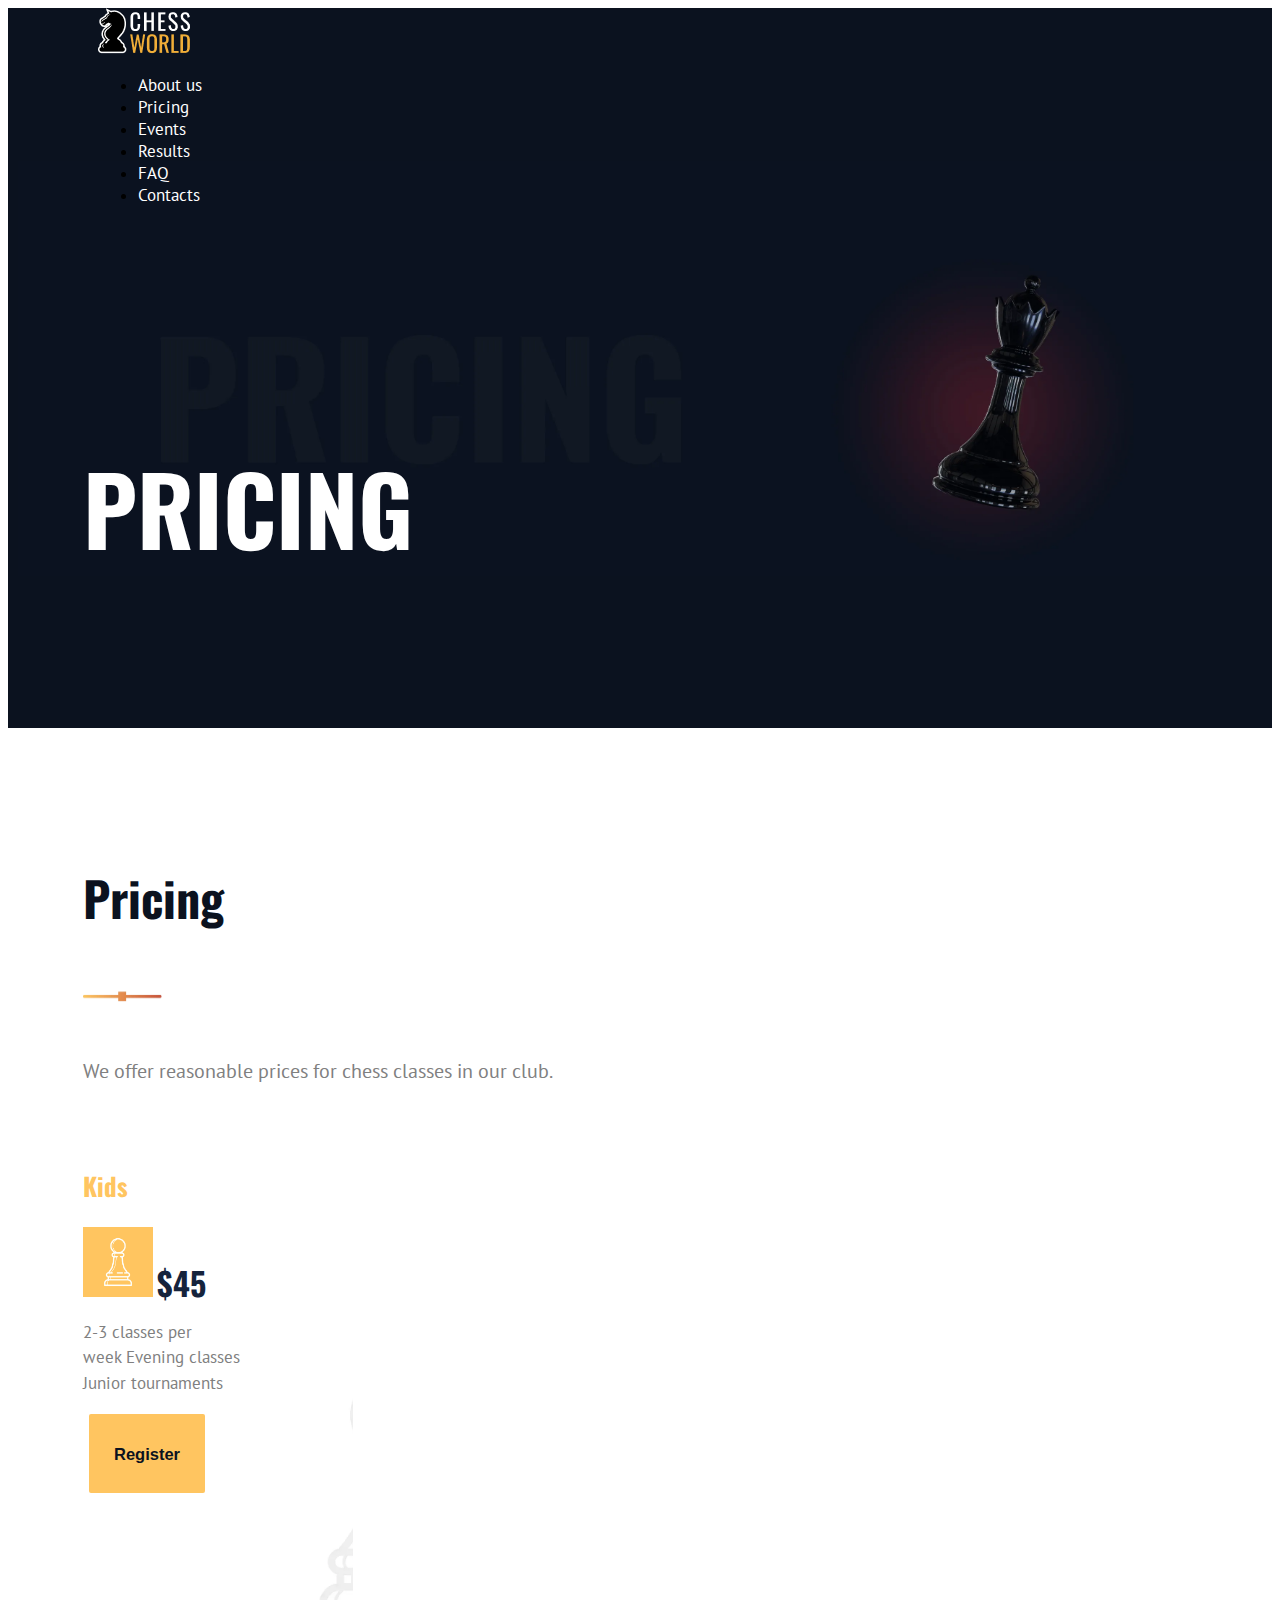
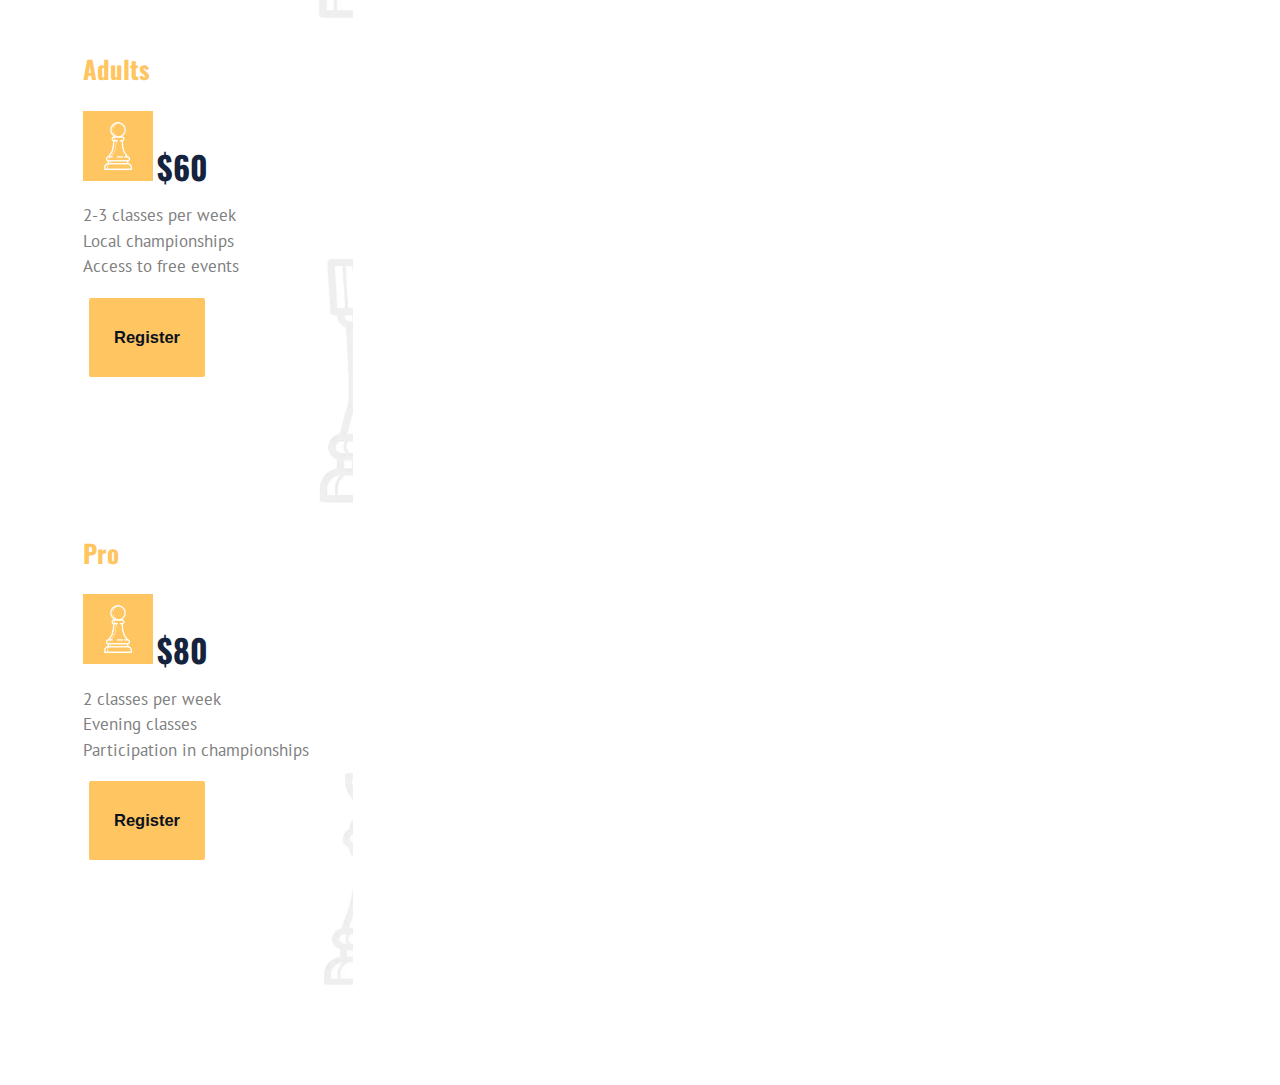
<file: Pricing.html>
<!DOCTYPE html>
<html lang="en">

<head>
  <meta charset="utf-8">
  <meta name="viewport" content="width=device-width, initial-scale=1">
  <title>Pricing</title>
  <meta name="description"
    content="View our affordable pricing for all chess lessons. Choose from group or private classes for kids and adults, and competitive championship prep packages.">
  <!--Oswald font-->
  <link rel="preconnect" href="https://fonts.googleapis.com">
  <link rel="preconnect" href="https://fonts.gstatic.com" crossorigin>
  <link
    href="https://fonts.googleapis.com/css2?family=Oswald:wght@200..700&family=Roboto:ital,wght@0,100..900;1,100..900&display=swap"
    rel="stylesheet">

  <!--PT Sans-->
  <link rel="preconnect" href="https://fonts.googleapis.com">
  <link rel="preconnect" href="https://fonts.gstatic.com" crossorigin>
  <link href="https://fonts.googleapis.com/css2?family=PT+Sans:ital,wght@0,400;0,700;1,400;1,700&display=swap"
    rel="stylesheet">

  <!--bootstrab link-->
  <link href="https://cdn.jsdelivr.net/npm/bootstrap@5.3.8/dist/css/bootstrap.min.css" rel="stylesheet"
    integrity="sha384-sRIl4kxILFvY47J16cr9ZwB07vP4J8+LH7qKQnuqkuIAvNWLzeN8tE5YBujZqJLB" crossorigin="anonymous">

  <!--pricing file-->
  <link rel="stylesheet" href="assests/css/pricing.css">
  <!--base file-->
  <link rel="stylesheet" href="assests/css/base.css">
</head>

<body>
  <header class="header">
    <nav class="navbar navbar-expand-lg paddingt30 paddingLR15">
      <div class="container">
        <a class="navbar-brand" href="./index.html"><img src="./assests/img/index/logo.png" alt="logo"></a>
        <button class="navbar-toggler" type="button" data-bs-toggle="collapse" data-bs-target="#navbarNavDropdown"
          aria-controls="navbarNavDropdown" aria-expanded="false" aria-label="Toggle navigation">
          <span class="navbar-toggler-icon"></span>
        </button>
        <div class="collapse navbar-collapse" id="navbarNavDropdown">
          <ul class="navbar-nav ms-auto text-center gap40">
            <li class="nav-item">
              <a class="nav-link" href="./About.html">About us</a>
            </li>
            <li class="nav-item">
              <a class="nav-link" href="./Pricing.html">Pricing</a>
            </li>
            <li class="nav-item">
              <a class="nav-link" href="./Events.html">Events</a>
            </li>
            <li class="nav-item">
              <a class="nav-link" href="./Results.html">Results</a>
            </li>
            <li class="nav-item">
              <a class="nav-link" href="./FAQ.html">FAQ</a>
            </li>
            <li class="nav-item">
              <a class="nav-link" href="./Contacts.html">Contacts</a>
            </li>
          </ul>
        </div>


      </div>


    </nav>

    <div class="container">
      <div class="aboutUs">
        <h1>PRICING</h1>
      </div>
    </div>
  </header>

  <main>
    <section class="aboutUst container paddingt90 ">

      <div class="about d-flex flex-column text-center justify-content-center align-items-center">
        <h2 class="titlePri">Pricing</h2>
        <img src="assests/img/index/shape.webp" alt="separator">
        <p>We offer reasonable prices for chess classes in our club.</p>
      </div>


      <div class="paddingt40 paddingB82">
        <div class="row ">


          <div class="col-sm-4 mb-3 mb-sm-0 price">
            <div class="card rounded-0 border2 bg bg1">
              <div class="card-body text-center d-flex flex-column align-items-center gap15 paddingB41 ">
                <h3 class="card-title color-FFC560 paddingT50">Kids</h3>
                <img class="bg-yellow" src="assests/img/pricing/pion.png" alt="pion">
                <span>$45</span>
                <p class="card-text about">2-3 classes per<br> week Evening classes<br> Junior tournaments</p>
                <div class="text-center">
                  <button class="reqTContact"><a href="Contacts.html" class="reqinner bg-yellow">Register</a></button>
                </div>
              </div>
            </div>
          </div>


          <div class="col-sm-4 price">
            <div class="card rounded-0 border2 bg bg2">
              <div class="card-body text-center d-flex flex-column align-items-center gap15 paddingB41">
                <h3 class="card-title color-FFC560 paddingT50">Adults</h3>
                <img class="bg-yellow" src="assests/img/pricing/pion.png" alt="pion">
                <span>$60</span>
                <p class="card-text about">2-3 classes per week<br> Local championships<br> Access to free events</p>
                <div class="text-center">
                  <button class="reqTContact"><a href="Contacts.html" class="reqinner bg-yellow">Register</a></button>
                </div>
              </div>
            </div>
          </div>


          <div class="col-sm-4 price">
            <div class="card rounded-0 border2 bg bg3">
              <div class="card-body text-center d-flex flex-column align-items-center gap15 paddingB41">
                <h3 class="card-title color-FFC560 paddingT50">Pro</h3>
                <img class="bg-yellow" src="assests/img/pricing/pion.png" alt="pion">
                <span>$80</span>
                <p class="card-text about">2 classes per week<br>Evening classes<br>Participation in championships</p>
                <div class="text-center">
                  <button class="reqTContact"><a href="Contacts.html" class="reqinner bg-yellow">Register</a></button>
                </div>
              </div>
            </div>
          </div>



        </div>
      </div>



    </section>
  </main>


  <!--Js link-->
  <script src="https://cdn.jsdelivr.net/npm/bootstrap@5.3.8/dist/js/bootstrap.bundle.min.js"
    integrity="sha384-FKyoEForCGlyvwx9Hj09JcYn3nv7wiPVlz7YYwJrWVcXK/BmnVDxM+D2scQbITxI"
    crossorigin="anonymous"></script>
</body>

</html>
</file>
<file: assests/css/base.css>
.paddingB18 {
    padding-bottom: 18px;
}

.paddingB21 {
    padding-bottom: 21px;
}
.paddingB28 {
    padding-bottom: 28px;
}
.paddingB22 {
    padding-bottom: 22px;
}

.paddingB82 {
    padding-bottom: 82px;
}
.paddingB250 {
    padding-bottom: 250px;
}
.paddingB41 {
    padding-bottom: 41px;
}
.paddingB16{
    padding-bottom: 16px;
}
.paddingB15{
    padding-bottom: 15px;
}
.paddingt15{
    padding-top: 15px;
}
.paddingt55 {
    padding-top: 55px;
}
.paddingt40 {
    padding-top: 40px;
}
.paddingB40 {
    padding-bottom: 40px;
}
.paddingB50 {
    padding-bottom: 50px;
}
.paddingt250 {
    padding-top: 250px;
}
.paddingLR15{
    padding-left: 15px;
    padding-right: 15px;
}
.paddingLR120{
    padding-left: 106px;
    padding-right: 106px;
}
.paddingL60{
    padding-left: 60px;

}
.paddingLR25{
    padding-left: 25px;
    padding-right: 25px;
}
.paddingLR45{
    padding-left: 35px;
    padding-right: 35px;
}
.paddingt90 {
    padding-top: 90px;
}
.paddingt100 {
    padding-top: 100px;
}
.paddingB100 {
    padding-bottom: 100px;
}
.paddingB12 {
    padding-bottom: 12px;
}
.paddingB38 {
    padding-bottom: 38px;
}
.paddingt80 {
    padding-top: 80px;
}
.paddingL30{
    padding-left: 30px;
}

.paddingt67{
    padding-top: 67px;
}
.paddingL15{
    padding-left: 15px;
}
.gap40{
    gap: 40px;
}
.gap15{
    gap: 15px;
}
.gap10{
    gap: 10px;
}
.gap30{
    gap: 40px;
}
.gap20{
    gap: 20px;
}
.gap63{
    gap: 63px;
}
.marginB115{
    margin-bottom: 115px;
}
.bg-yellow{
    background-color: #FFC560;
}
.color-FFC560{
    color: #FFC560;
}
.text-coldark{
    color: #0B121F;
}
.bd-coldark{
    background-color: #0B121F;
}
.border2{
    border-color: #F7F7F1;
    border-width: 2px;
}
.H-250{
    height: 250px;
}
.wd-102{
        width: 102px;

}
.wd-140{
    width: 140px;
}
.wd-270{
    width: 270px;
}
.h-365{
    height: 365px;
}
.bg-F7F7F1{
    background-color: #F7F7F1;
}
.margin-left{
    margin-left: 310px;
}
</file>
<file: assests/css/main.css>
body {
    font-family: 'PT Sans', sans-serif;


}

a {
    text-decoration-line: none;
}

h1,
h2,
h3,
h4,
h5,
h6 {
    font-family: 'Oswald', sans-serif;
}
button {
    border: none;
    outline: none;
    background: none;
}

/*start header*/
.header {
    background-image: url(../img/index/Image+Background.webp);
    height: 100vh;
    background-position: center;
    background-repeat: no-repeat;
    background-size: cover;
}

.navbar-toggler-icon {
    background-image: url(../img/index/bars-solid-full.svg);
}
.nav-item a {
    font-size: 17px;
    font-weight: 400;
    line-height: normal;

}
.image img {
    width: 330px;
    height: 32px;
}

.chess h1 {
    font-family: 'Oswald', sans-serif;
    font-size: 95px;
    font-weight: 700;
    line-height: 95px;
    color: rgb(255, 255, 255);
}


.play img {
    width: 24px;
    height: 24px;
}

.inplay {
    font-size: 16.5px;
    font-weight: 700;
    line-height: 16.5px;
    color: rgb(239, 240, 241);    
    transition: all 0.5s;

}



.desOfTitle {
    font-size: 20px;
    font-weight: 400;
    line-height: 28px;
    color: rgb(255, 255, 255);
}

.play :hover .inplay {
    text-decoration-line: underline;
}

.innerreqTContact {
    display: flex;
    text-align: center;
    align-items: center;
    justify-content: center;
    width: 167px;
    height: 52px;
    border-radius: 2px;
    font-size: 16.5px;
    font-weight: 700;
    line-height: 16.5px;
    color: rgb(76, 81, 90);
}
.reqTContact a{
    transition: all 0.5s;

}

.reqTContact :hover{
    background-color: #fff;
}
/*end header*/
</file>
<file: assests/css/about.css>
body {
    font-family: 'PT Sans', sans-serif;

}

.container {
    padding: 0px 75px 0px 75px;
}

a {
    text-decoration-line: none;
}

p {
    font-size: 17px;
    font-weight: 400;
    line-height: 25.5px;
    color: rgb(128, 128, 128);
}

h3 {
    font-size: 25px;
    font-weight: 700;
    line-height: 32.5px;
    color: #fff;
}

h4 {
    font-family: "PT Sans", sans-serif;
    font-size: 22px;
    font-weight: 700;
    line-height: 31.9px;
    color: rgb(128, 128, 128);
}

h1,
h2,
h3,
h5,
h6 {
    font-family: 'Oswald', sans-serif;
}

button {
    border: none;
    outline: none;
    background: none;
}
span{
    font-family: "PT Sans", sans-serif;
font-size: 14px;
font-weight: 700;
line-height: 19.6px;
color: rgb(255, 197, 96);
}
/*start header*/
.header {
    background-image: url(../img/about/bgheader.webp);
    background-position: 10px;
    background-repeat: no-repeat;
    background-size: contain;
    height: 80vh;
    background-color: #0B121F;
}

.navbar-toggler-icon {
    background-image: url(../img/index/bars-solid-full.svg);
}

.nav-item .nav-link {
    font-size: 17px;
    font-weight: 400;
    line-height: normal;
    color: #ffffff;

}

.nav-item a {
    transition: all 0.5S;
}

.nav-item :hover {
    color: rgb(255, 197, 96);
    text-decoration-line: underline;
    text-decoration-color: #fff;

}

.aboutUs h1 {
    position: relative;
    font-family: 'Oswald', sans-serif;
    font-size: 95px;
    font-weight: 700;
    line-height: 95px;
    color: rgb(255, 255, 255);
    top: 190px;
}
@media screen and (max-width: 500px){
.aboutUs h1 {
    font-size: 70px;
    font-weight: 600;
    line-height: 75px;
}
}
/*end header*/
.queen {
    width: 570px;
    height: 560.88px;
    display: flex;
}

.about img {
    width: 80px;
    height: 30px;
}

.about h2 {
    padding-top: 12px;
    padding-bottom: 17px;
    font-size: 48px;
    font-weight: 700;
    line-height: 55.2px;
    color: rgb(11, 18, 31);

}

.about p {
    padding-top: 21px;

}

.learn a {
    font-family: "PT Sans", sans-serif;
    font-size: 15px;
    font-weight: 700;
    line-height: 15px;
    color: #C34337;
    transition: all 0.5s;
}

.learn button {
    border: 3px solid #C34337;
    border-radius: 2px;
    padding: 10px 25px;
    transition: all 0.5s;
}

.learn button:hover {
    background-color: #C34337;
    color: #ffffff;
}

.learn button:hover a {
    color: #ffffff;
}

@media screen and (max-width:760px) {
    .queen {
        width: 310px;
        height: 400px;
    }

    .outer-about .container {
        padding: 0px 0px 0px 10px;
    }
}

@media screen and (max-width:1000px) {
    .aboutSection {
        flex-wrap: wrap;
    }
}

/*end about*/
/*start result of number*/
.aboutOffer {
    font-size: 20px;
    font-weight: 400;
    line-height: 28px;
}

.st-res {
    background-image: url(../img/about/king.webp);
    background-repeat: no-repeat;
    width: 320px;
    height: 370px;
    background-size: contain;
}

.nd-res {
    background-image: url(../img/about/queen.webp);
    background-repeat: no-repeat;
    width: 320px;
    height: 370px;
    background-size: contain;
}

.rd-res {
    background-image: url(../img/about/knight.webp);
    background-repeat: no-repeat;
    width: 320px;
    height: 370px;
    background-size: contain;
}

.res span {
    border: 2px solid #fff;
    background-color: #0B121F;
    position: relative;
    top: 185px;
    right: 65px;
    font-family: "PT Sans", sans-serif;
    font-size: 32px;
    font-weight: 700;
    line-height: 48px;
    color: rgb(255, 197, 96);
    width: 100px;
    height: 100px;

}

.res h3 {
    top: 300px;
    left: 50px;
}

/*end result of number*/
/*stard award*/
.award-pic {
    width: 263px;
    height: 203px;
}

.award-pic img {
    object-fit: contain;
    width: 157px;
    height: 157px;
}

/*end award*/
/*start history*/
.details-history img {
    width: 300px;
    height: 216px;
}

/*end history*/
/*start Team*/

.cardSpan {
    font-family: "PT Sans", sans-serif;
    font-size: 14px;
    font-weight: 700;
    line-height: 19.6px;
    color: rgb(11, 18, 31);
}

.totCard {
    width: 370px;
    height: 548.7px;
}

.cardImg {
    width: 370px;
    height: 405px;
    object-fit: cover;
}
@media screen and (max-width: 1200px){
    .outerCard{
        flex-wrap: wrap
    }
    .cardImg{
         width: 270px;
    height: 405px;

    }
};
/*end Team*/
/*start Testimonials*/
.testImg img{
    width: 520px;
    height: 332px;
    object-fit: cover;
}
.testImg{
    width: 1040px;
    height: 331.59px;
}
/*end Testimonials*/
</file>
<file: assests/css/pricing.css>
body {
    font-family: 'PT Sans', sans-serif;

}

.container {
    padding: 0px 75px 0px 75px;
}

a {
    text-decoration-line: none;
}

p {
    font-family: "PT Sans", sans-serif;
    font-size: 20px;
    font-weight: 400;
    line-height: 28px;
    color: rgb(128, 128, 128);
}

h3 {
    font-size: 25px;
    font-weight: 700;
    line-height: 32.5px;
    color: #fff;
}

h4 {
    font-family: "PT Sans", sans-serif;
    font-size: 22px;
    font-weight: 700;
    line-height: 31.9px;
    color: rgb(128, 128, 128);
}

h1,
h2,
h3,
h5,
h6 {
    font-family: 'Oswald', sans-serif;
}

button {
    border: none;
    outline: none;
    background: none;
}

span {
    font-family: "PT Sans", sans-serif;
    font-size: 14px;
    font-weight: 700;
    line-height: 19.6px;
    color: rgb(255, 197, 96);
}

/*start header*/
.header {
    background-image: url(../img/pricing/pricingBG.webp);
    background-position: 10px;
    background-repeat: no-repeat;
    background-size: contain;
    height: 80vh;
    background-color: #0B121F;
}

.navbar-toggler-icon {
    background-image: url(../img/index/bars-solid-full.svg);
}

.nav-item .nav-link {
    font-size: 17px;
    font-weight: 400;
    line-height: normal;
    color: #ffffff;

}

.nav-item a {
    transition: all 0.5S;
}

.nav-item :hover {
    color: rgb(255, 197, 96);
    text-decoration-line: underline;
    text-decoration-color: #fff;

}

.aboutUs h1 {
    position: relative;
    font-family: 'Oswald', sans-serif;
    font-size: 95px;
    font-weight: 700;
    line-height: 95px;
    color: rgb(255, 255, 255);
    top: 190px;
}

/*end header*/
/*start Pricing*/
.bg1 {
    background-image: url(../img/pricing/pionBG.webp);

}

.bg {
    width: 370px;
    height: 458.39px;
    background-size: cover;

}

.bg2 {
    background-image: url(../img/pricing/tourBG.webp);

}

.bg3 {
    background-image: url(../img/pricing/queenBG.webp);

}
.bg img{
    width: 70px;
    height: 70px;
}
.bg span{
    font-family: Oswald, sans-serif;
font-size: 32px;
font-weight: 700;
line-height: 38.4px;
color: rgb(21, 35, 60);
}
.chessboard img {
    display: flex;
    width: 100%;
    height: auto;

}

.about img {
    width: 80px;
    height: 30px;
}

.about h2 {
    padding-top: 12px;
    padding-bottom: 17px;
    font-size: 48px;
    font-weight: 700;
    line-height: 55.2px;
    color: rgb(11, 18, 31);

}

.about p {
    padding-top: 21px;
}

.card h3 {
    font-size: 25px;
    font-weight: 700;
    line-height: 32.5px;
}
.reqinner {
    display: flex;
    text-align: center;
    align-items: center;
    justify-content: center;
    height: 47px;
    border-radius: 2px;
    font-size: 16.5px;
    font-weight: 700;
    line-height: 16.5px;
    color: #0B121F;
}
.reqTContact a {
    transition: all 0.5s;
    padding: 16px 25px;

}

.reqTContact :hover {
    background-color: #0B121F;
    color: #ffffff;
}
.card-body p{
    font-family: "PT Sans", sans-serif;
font-size: 17px;
font-weight: 400;
line-height: 25.5px;
color: rgb(128, 128, 128);
}

@media screen and (max-width: 1400px){
    .bg {
    width: 270px;
    height: 458.39px;

}
}
@media screen and (max-width: 1000px){
    .price {
    display: flex;
    flex-wrap: wrap;

}
}
@media screen and (max-width: 500px){
.aboutUs h1 {
    font-size: 70px;
    font-weight: 600;
    line-height: 75px;
}
}
/*end Pricing*/
</file>
